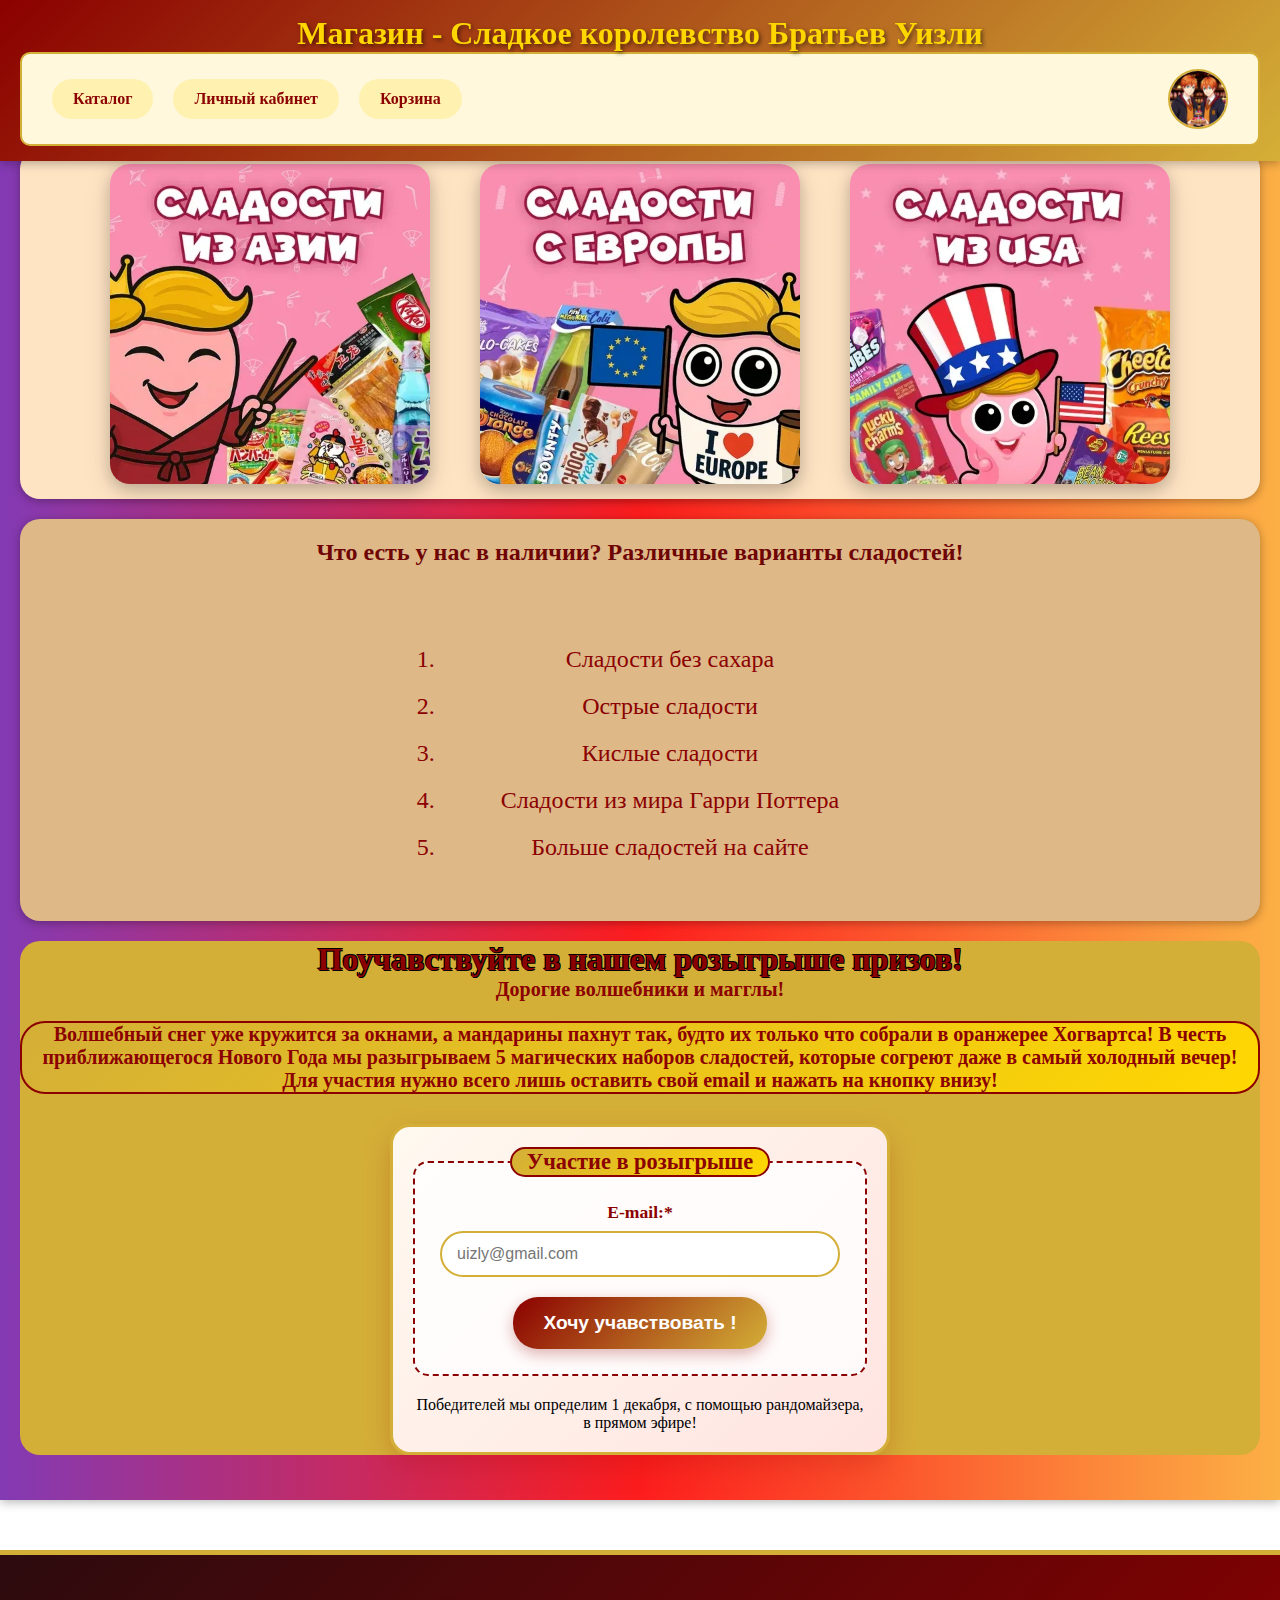
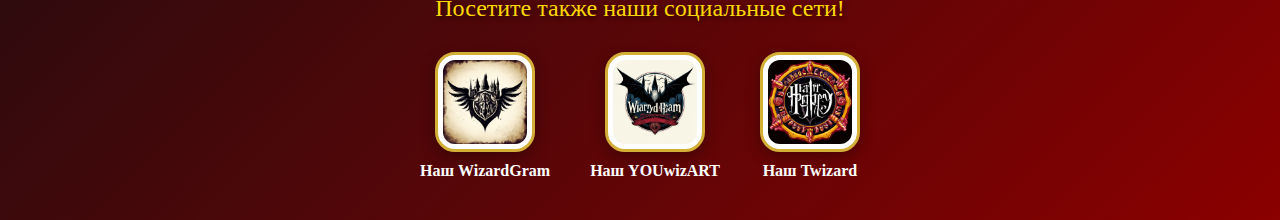
<file: task3.html>
<!DOCTYPE html>
<html lang="en">
<head>
    <meta charset="UTF-8">
    <meta name="viewport" content="width=device-width, initial-scale=1.0">
    <title>Document</title>
<link rel="stylesheet" href="style.css">
</head>
<body>
    <header class="header">
        <h1 class="title"> Магазин - Сладкое королевство Братьев Уизли </h1>
        <nav class="nav">
    
    <div class="nav-links">
        <a href="#catalog" class="shapka">Каталог</a>
        <a href="#cabinet" class="shapka">Личный кабинет</a>
        <a href="#corzina" class="shapka">Корзина</a>
    </div>
   
    <img class="title1" src="brother.jpeg" alt="Логотип">
</nav>
    </header>

<main class="main">
        <h1 class="titlemain"> Добро пожаловать маленькие волешбники и волшебницы! </h1>
        <h2 class="titlepop"> Популярные категории сладостей </h2>

        <section class="#catalog" id="catalog">
            <div class="popular">
               <img src="asia.webp" >
                <img src="eourop.webp">
                <img src="usa.webp">
            </div>
        </section>
            
            <section class="veriant">
                <h2 class="titlever"> Что есть у нас в наличии? Различные варианты сладостей! </h2>
                <div class="spisok">
                    <ol class="sweetveriant">
                        <li> Сладости без сахара </li>
                        <li> Острые сладости </li>
                        <li> Кислые сладости </li>
                        <li> Сладости из мира Гарри Поттера </li>
                        <li> <a href="https://slastic.com/ru/"> Больше сладостей на сайте </a> </li>
                    </ol>

                </div>


        </section>


        <section class="knopka">
            <div class="knopka2">
          <h1 class="titleroz" > Поучавствуйте в нашем розыгрыше призов! </h1>  
              <h2 class="wizard"> Дорогие волшебники и магглы!</h2>
           <p class="wiz2"> Волшебный снег уже кружится за окнами, а мандарины пахнут так, будто их только что собрали в оранжерее Хогвартса! В честь приближающегося Нового Года мы разыгрываем 5 магических наборов сладостей, которые согреют даже в самый холодный вечер! 
            Для участия нужно всего лишь оставить свой email и нажать на кнопку внизу!
           </p>  
           <form action="#" method="post" >
            <fieldset> <legend> Участие в розыгрыше </legend>
                        <label for="email">E-mail:*</label>
                        <input type="email" name="mail" placeholder="uizly@gmail.com" id="email" required><br>
                        <button type="submit" class="submit"> Хочу учавствовать !</button> 
            </fieldset>
                    <p> Победителей мы определим 1 декабря, с помощью рандомайзера, в прямом эфире!</p>
           </form>

        </div>
        </section>


    </main>
  

    <footer class="footer1"> 
    <p class="footer-title">Посетите также наши социальные сети!</p>
    <div class="social-container">
        <div class="social-item">
            <img src="wizgram.jpeg" alt="WizardGram" class="social-icon">
            <span class="social-text">Наш WizardGram</span>
        </div>
        <div class="social-item">
            <img src="youwiz.jpeg" alt="YOUwizART" class="social-icon">
            <span class="social-text">Наш YOUwizART</span>
        </div>
        <div class="social-item">
            <img src="logo.jpeg" alt="Twizard" class="social-icon">
            <span class="social-text">Наш Twizard</span>
        </div>
    </div>
</footer>

</body>
</html>
</file>
<file: style.css>
*{
    margin: 0%;
    padding: 0%;
    box-sizing: border-box;
}

html, body {
    height: 100%;
}

.header{
    background: linear-gradient(135deg, #8B0000, #D4AF37);
    padding: 15px 20px;
    box-shadow: 0 2px 10px rgba(0,0,0,0.3);
    position: fixed;
    left: 0; right: 0;
    top: 0;
    z-index: 6;
}
.title{
    color: #FFD700;
    text-align: center;
    font-family: fantasy;
    font-size: 2rem;
    text-shadow: 2px 2px 4px rgba(0,0,0,0.5);

}

.nav {
    display: flex;
    justify-content: space-between; 
    align-items: center;
    background: cornsilk;
    padding: 15px 30px;
    border-radius: 10px;
    border: 2px solid #d4af37;
}

.title1 {
    height: 60px;
    width: 60px;
    border-radius: 50%;
    border: 2px solid #d4af37;}

 .nav-links {
    display: flex;
    gap: 20px;}
    
 .shapka {
    color: #8B0000;
    text-decoration: none;
    font-weight: bold;
    padding: 10px 20px;
    border-radius: 20px;
    background: rgba(255, 215, 0, 0.2);
    border: 1px solid transparent;
    transition: all 0.3s ease;
}

.shapka:hover {
    background: #d4af37;
    color: white;
    border-color: #8B0000;
    transform: translateY(-2px);
    box-shadow: 0 4px 8px rgba(0,0,0,0.2);
}
.main{
    background: #833AB4;
background: linear-gradient(90deg, rgba(131, 58, 180, 1) 0%, rgba(253, 29, 29, 1) 50%, rgba(253, 47, 34, 1) 56%, rgba(252, 95, 47, 1) 73%, rgba(252, 108, 51, 1) 77%, rgba(252, 142, 60, 1) 88%, rgba(252, 176, 69, 1) 100%);
padding: 15px 20px;
    box-shadow: 0 2px 10px rgba(0,0,0,0.3)
}
.titlemain{
    color: rgb(120, 29, 29);
    text-align: center;
    font-family: fantasy;
    text-shadow: 2px 2px 4px rgba(0,0,0,0.5);
    margin-top: 20px;
    text-shadow: 
        -1px -1px 0 #000,  
         1px -1px 0 #000, 
         1px  1px 0 #000;
}

.titlepop{ color: rgb(113, 56, 56);
    text-align: center;
    font-family: Gothic Medium;
    text-shadow: #500602;
    font-size: 2rem;
    margin-top: 15px;
}
.popular{
    display: flex;
    flex-direction: row;
    justify-content: center;
    gap: 20px;
    height: 350px;
    margin-top: 25px;
}

.popular img{

    border-radius: 20px;
    box-shadow: 
        0 5px 15px rgba(0, 0, 0, 0.2), 
        0 10px 30px rgba(0, 0, 0, 0.1);
    object-fit: cover;
    margin: 15px;
    transition: all 0.3s ease;
     position: relative;
    z-index: 4;
}

.popular img:hover {
    transform: translateY(-5px);
    box-shadow: 
        0 15px 30px rgba(0, 0, 0, 0.3),
        0 20px 40px rgba(0, 0, 0, 0.15);
}


#catalog{
    background-color: bisque;
    border-radius: 20px;
    box-shadow: 0 2px 10px rgba(0,0,0,0.3);
}

.veriant{
    background-color: burlywood;
    border-radius: 20px;
    box-shadow: 0 2px 10px rgba(0,0,0,0.3);
    margin-top: 20px;
}
.titlever{
    padding: 20px 0 0 0;
    text-align: center;
    color: rgb(111, 4, 4);
}

.spisok {
    display: flex;
    justify-content: center;
    align-items: center;
    padding: 40px 20px;
    border-radius: 15px;
    margin: 20px 0;
}

.sweetveriant {
    padding: 0;
    text-align: center;
}

.sweetveriant li {
    margin: 20px 0;
    font-size: 1.5rem; 
    font-family: 'Georgia', 'Times New Roman', serif;
    color: #8B0000; 
    position: relative;
    padding-left: 60px; 
}

.sweetveriant li a {
    text-decoration: none;
 color: #8B0000; }

.knopka{
    background-color: #D4AF37;
    border-radius: 20px;
    box-shadow: 0 2px 10px rgba
}
 .knopka2{
    margin-top: 20px;
    text-align: center;
 }
 .titleroz{
    margin-top: 10px;
    color: #8B0000;
    text-shadow: 
        -1px -1px 0 #000,  
         1px -1px 0 #000, 
         1px  1px 0 #000;
 }
 .wizard{
    margin-top: 20 px;
    font-size: 20px;
    font-size: 20px;
    font-weight: bold;
    color: #8B0000;
 }
 .wiz2{
    margin-top: 20px;
    font-size: 20px;
    font-weight: bold;
    color: #8B0000;
    padding: 0 15px;
    background: linear-gradient(135deg, #d4af37, #ffd700);
    border-radius: 25px;
    border: 2px solid #8B0000;
    text-align: center;
 }

 form {
    max-width: 500px;
    margin: 30px auto;
    padding: 20px;
    background: linear-gradient(135deg, #fff9f0, #ffe4e1);
    border-radius: 20px;
    box-shadow: 0 10px 30px rgba(139, 0, 0, 0.2);
    border: 3px solid #d4af37;
    font-family: 'Georgia', serif;
}

fieldset {
    border: 2px dashed #8B0000;
    border-radius: 15px;
    padding: 25px;
    margin-bottom: 20px;
    background: rgba(255, 255, 255, 0.8);
}
legend {
    font-size: 1.4rem;
    font-weight: bold;
    color: #8B0000;
    padding: 0 15px;
    background: linear-gradient(135deg, #d4af37, #ffd700);
    border-radius: 25px;
    border: 2px solid #8B0000;
    text-align: center;
}

label {
    display: block;
    margin-bottom: 8px;
    font-weight: bold;
    color: #8B0000;
    font-size: 1.1rem;
}

input[type="email"] {
    width: 100%;
    padding: 12px 15px;
    border: 2px solid #d4af37;
    border-radius: 25px;
    font-size: 1rem;
    background: rgba(255, 255, 255, 0.9);
    transition: all 0.3s ease;
    margin-bottom: 20px;
}
.submit {
    background: linear-gradient(135deg, #8B0000, #d4af37);
    color: white;
    border: none;
    padding: 15px 30px;
    font-size: 1.2rem;
    font-weight: bold;
    border-radius: 25px;
    cursor: pointer;
    transition: all 0.4s ease;
    display: block;
    margin: 0 auto;
    position: relative;
    overflow: hidden;
    box-shadow: 0 5px 15px rgba(139, 0, 0, 0.3);
}


.submit:hover {
    transform: translateY(-3px);
    box-shadow: 0 8px 20px rgba(139, 0, 0, 0.4);
    background: linear-gradient(135deg, #d4af37, #8B0000);
}

.footer1 {
    background: linear-gradient(135deg, #2c0b0e, #8B0000);
    padding: 40px 20px;
    text-align: center;
    border-top: 5px solid #d4af37;
    margin-top: 50px;
}

.footer-title {
    color: #FFD700;
    font-size: 1.5rem;
    font-family: 'Georgia', serif;
    margin-bottom: 30px;
    text-shadow: 2px 2px 4px rgba(0,0,0,0.5);
}

.social-container {
    display: flex;
    justify-content: center;
    align-items: center;
    gap: 40px;
    flex-wrap: wrap;
    max-width: 800px;
    margin: 0 auto;
}

.social-item {
    display: flex;
    flex-direction: column;
    align-items: center;
    transition: all 0.3s ease;
}

.social-icon {
    width: 100px;
    height: 100px;
    border-radius: 20px; /* Скругленные края */
    object-fit: cover;
    border: 3px solid #d4af37;
    background: white;
    padding: 5px;
    box-shadow: 0 5px 15px rgba(0,0,0,0.3);
    transition: all 0.4s ease;
}

.social-text {
    color: white;
    font-family: 'Georgia', serif;
    font-size: 1rem;
    margin-top: 10px;
    font-weight: bold;
    transition: all 0.3s ease;
}

.social-item:hover .social-icon {
    transform: translateY(-10px) scale(1.1);
    border-color: #FFD700;
    box-shadow: 
        0 10px 25px rgba(212, 175, 55, 0.4),
        0 0 30px rgba(255, 215, 0, 0.3);
    border-radius: 25px; 

}
</file>
